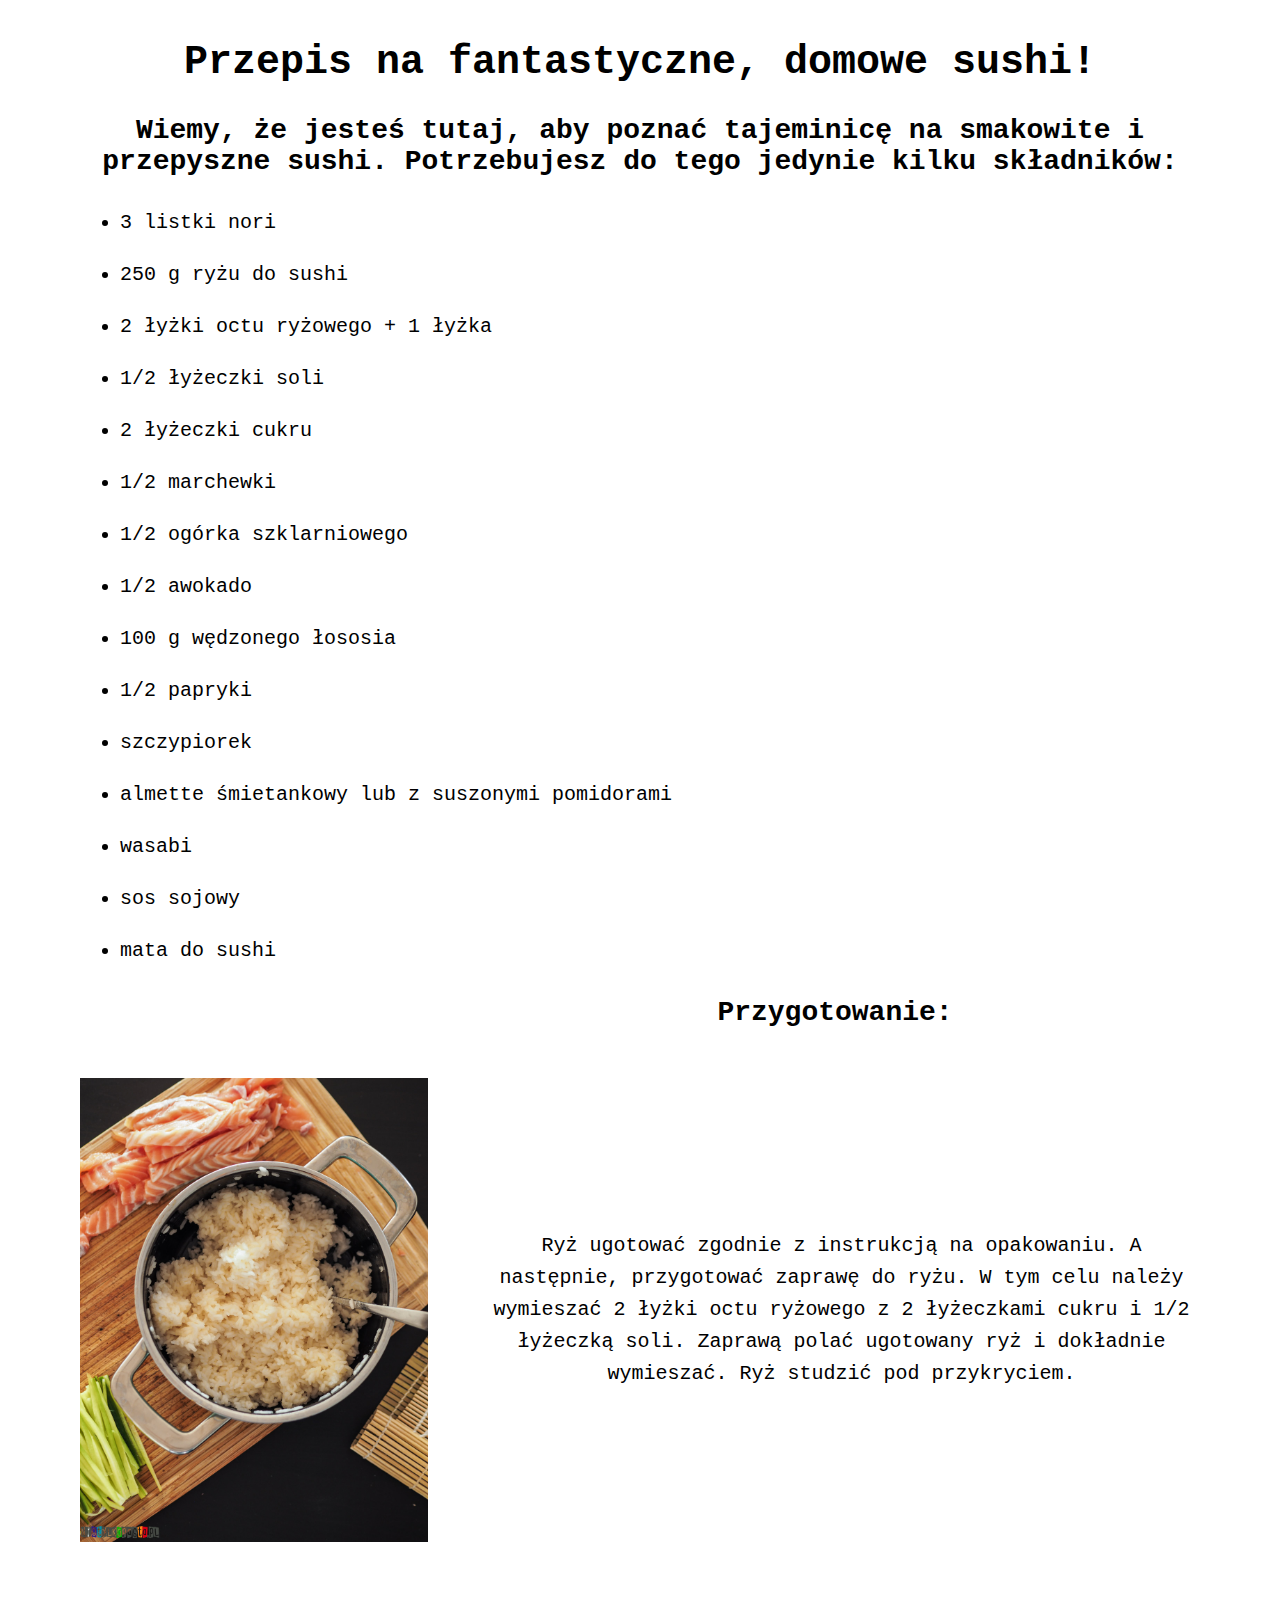
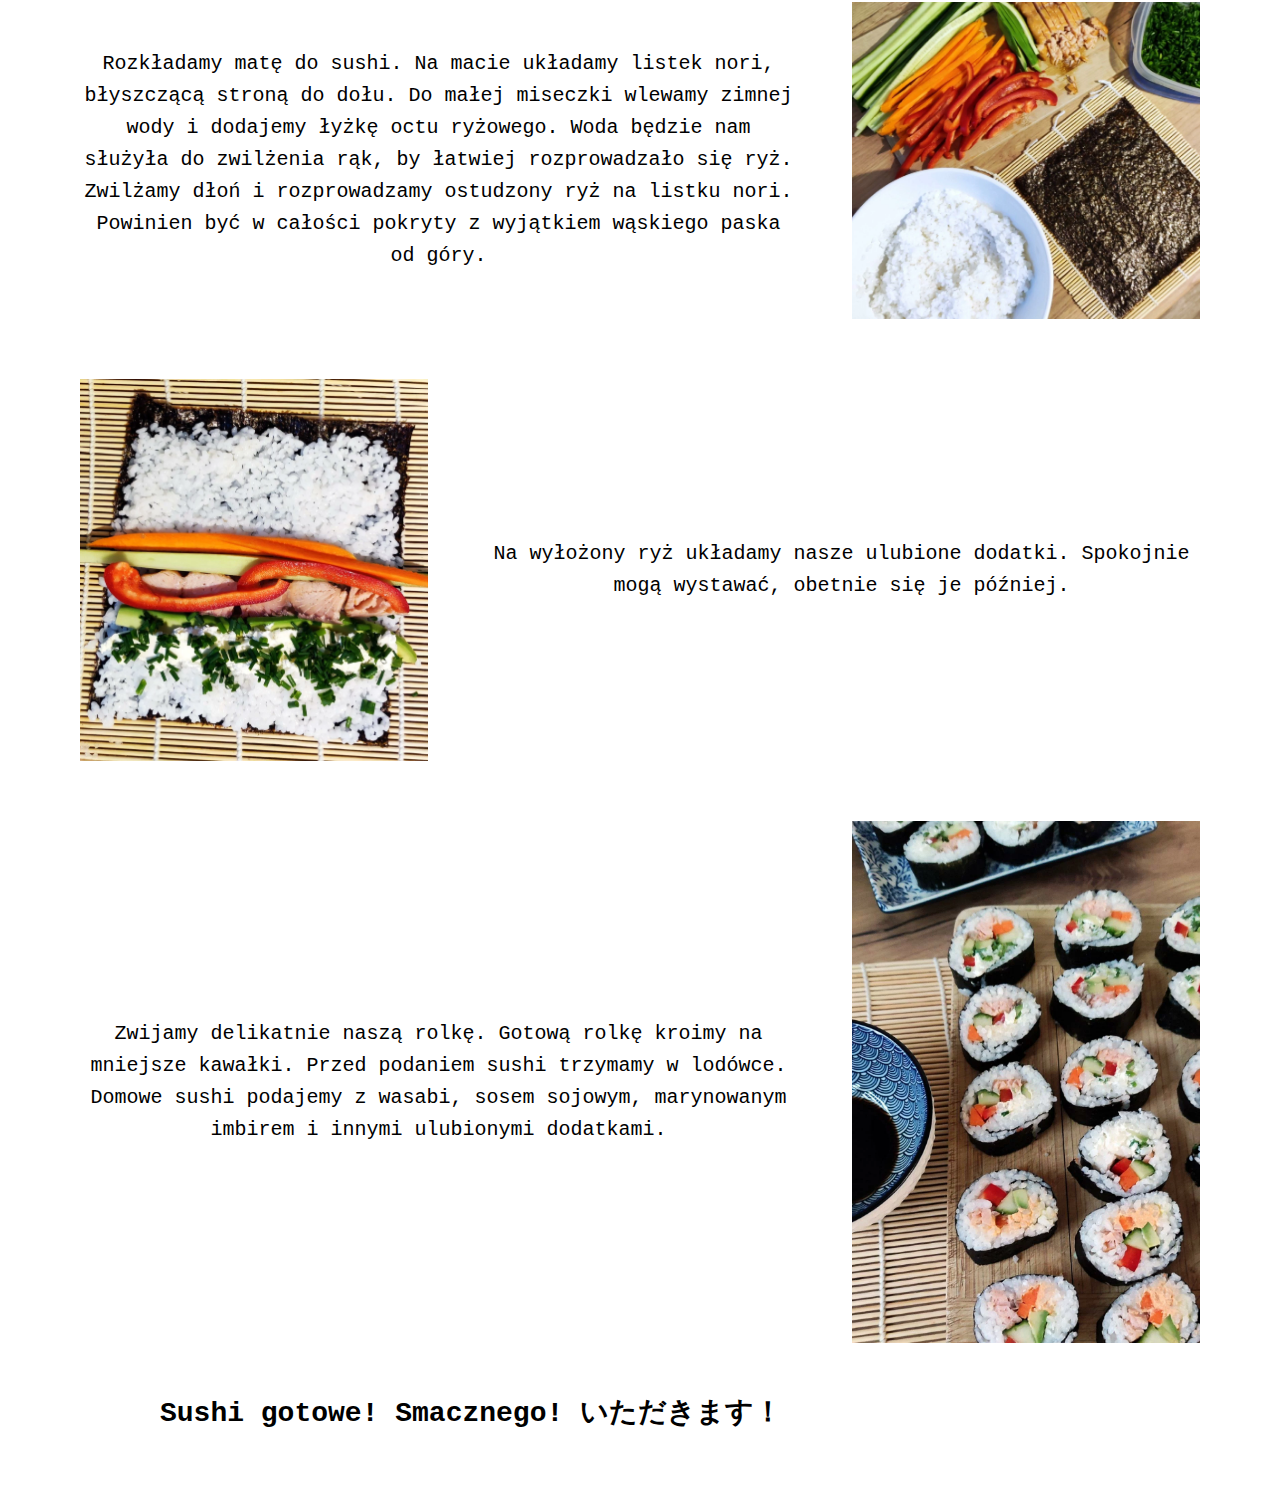
<file: index.html>
<!DOCTYPE html>
<html lang="pl">
  <head>
    <meta charset="UTF-8" />
    <meta http-equiv="X-UA-Compatible" content="IE=edge" />
    <meta name="viewport" content="width=device-width, initial-scale=1.0" />
    <link rel="stylesheet" href="lab1.css" />
    <title>Przepis na sushi</title>
  </head>
  <body>
    <h1 class="header">Przepis na fantastyczne, domowe sushi!</h1>
    <h2 class="header-secondary">
      Wiemy, że jesteś tutaj, aby poznać tajeminicę na smakowite i przepyszne
      sushi. Potrzebujesz do tego jedynie kilku składników:
    </h2>
    <ul>
      <li>3 listki nori</li>
      <li>250 g ryżu do sushi</li>
      <li>2 łyżki octu ryżowego + 1 łyżka</li>
      <li>1/2 łyżeczki soli</li>
      <li>2 łyżeczki cukru</li>
      <li>1/2 marchewki</li>
      <li>1/2 ogórka szklarniowego</li>
      <li>1/2 awokado</li>
      <li>100 g wędzonego łososia</li>
      <li>1/2 papryki</li>
      <li>szczypiorek</li>
      <li>almette śmietankowy lub z suszonymi pomidorami</li>
      <li>wasabi</li>
      <li>sos sojowy</li>
      <li>mata do sushi</li>
    </ul>
    <h2 class="header-secondary-right">Przygotowanie:</h2>
    <div class="container">
      <img src="ryzdosushi-1.jpeg" alt="ryz" />
      <p class="description">
        Ryż ugotować zgodnie z instrukcją na opakowaniu. A następnie,
        przygotować zaprawę do ryżu. W tym celu należy wymieszać 2 łyżki octu
        ryżowego z 2 łyżeczkami cukru i 1/2 łyżeczką soli. Zaprawą polać
        ugotowany ryż i dokładnie wymieszać. Ryż studzić pod przykryciem.
      </p>
    </div>
    <div class="container">
      <p class="description">
        Rozkładamy matę do sushi. Na macie układamy listek nori, błyszczącą
        stroną do dołu. Do małej miseczki wlewamy zimnej wody i dodajemy łyżkę
        octu ryżowego. Woda będzie nam służyła do zwilżenia rąk, by łatwiej
        rozprowadzało się ryż. Zwilżamy dłoń i rozprowadzamy ostudzony ryż na
        listku nori. Powinien być w całości pokryty z wyjątkiem wąskiego paska
        od góry.
      </p>
      <img src="ryzdosushi-2.jpeg" alt="ryz-przygotowanie" />
    </div>
    <div class="container">
      <img src="ryzdosushi-3.jpeg" alt="ryz" />
      <p class="description">
        Na wyłożony ryż układamy nasze ulubione dodatki. Spokojnie mogą
        wystawać, obetnie się je później.
      </p>
    </div>
    <div class="container">
      <p class="description">
        Zwijamy delikatnie naszą rolkę. Gotową rolkę kroimy na mniejsze kawałki.
        Przed podaniem sushi trzymamy w lodówce. Domowe sushi podajemy z wasabi,
        sosem sojowym, marynowanym imbirem i innymi ulubionymi dodatkami.
      </p>
      <img src="ryzdosushi-4.jpeg" alt="ryz-przygotowanie" />
    </div>
    <h2 class="header-secondary-left">
      Sushi gotowe! Smacznego! いただきます！
    </h2>
  </body>
</html>
</file>
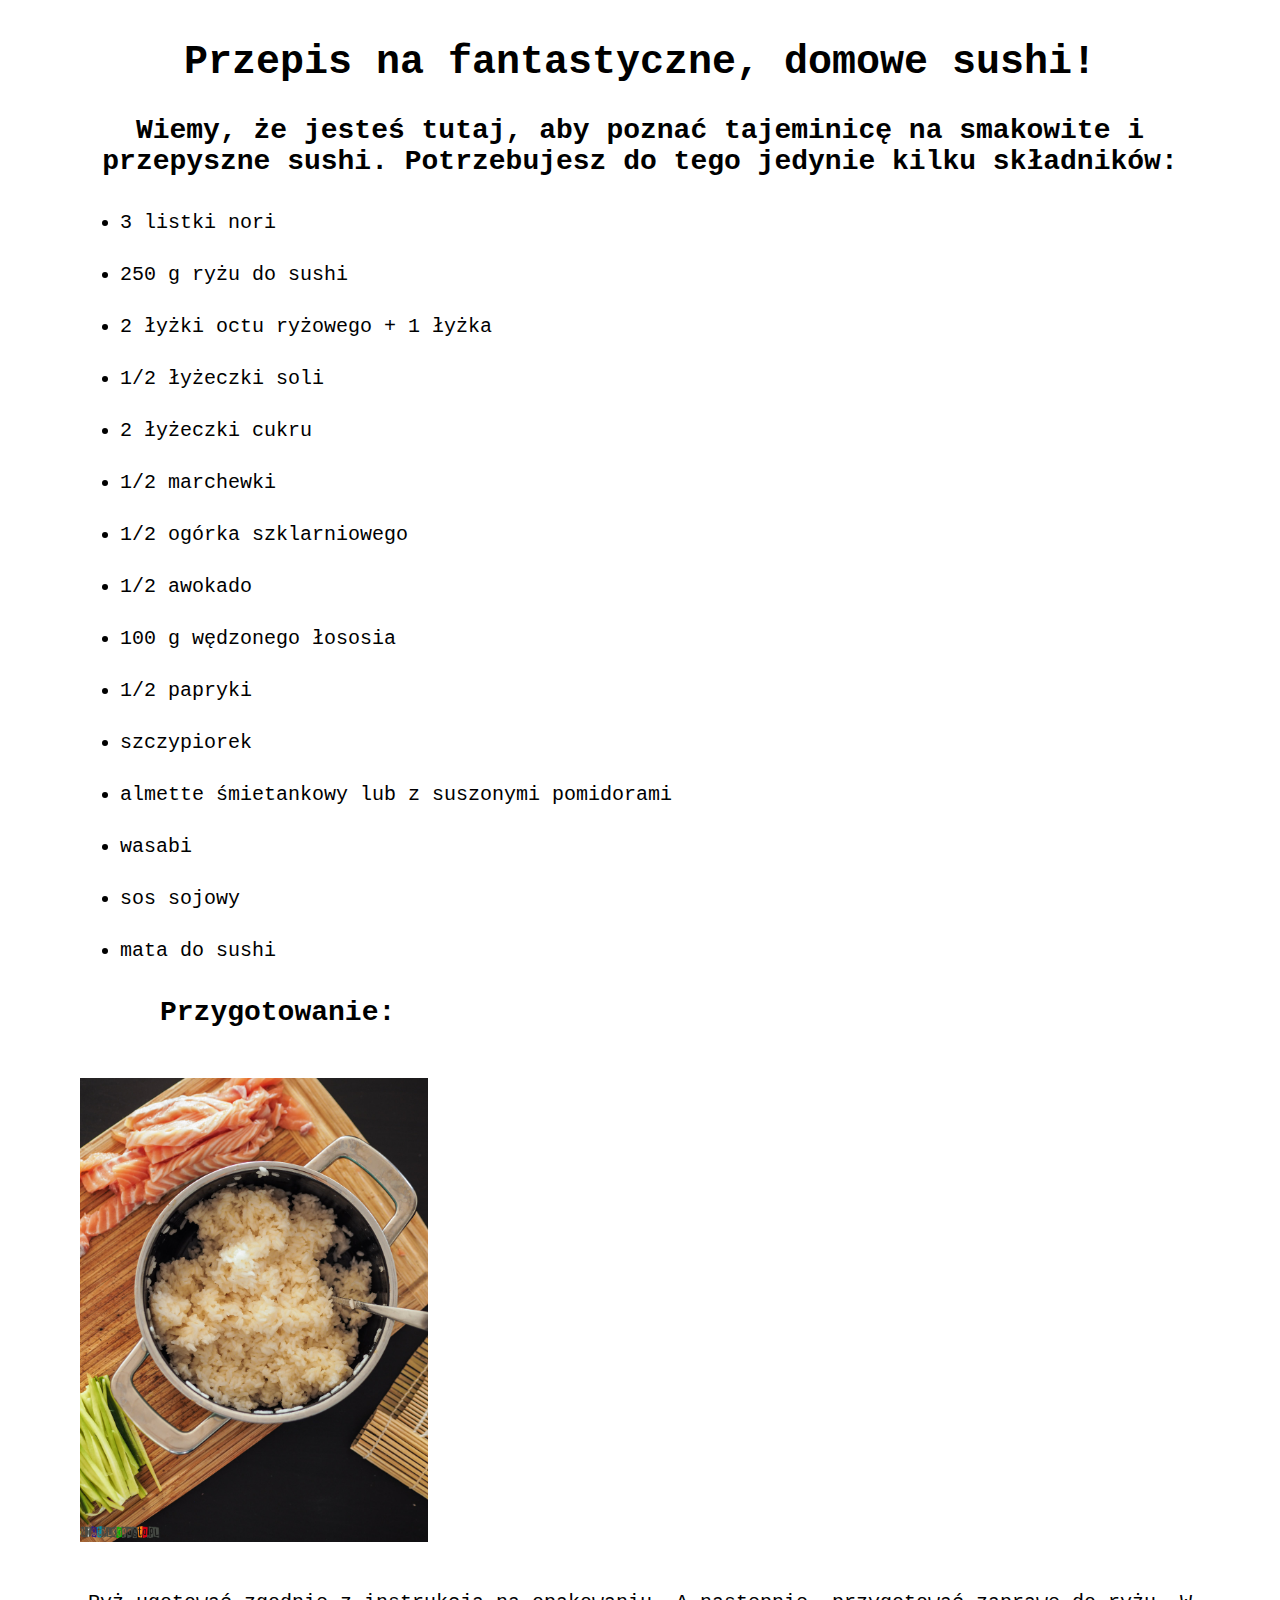
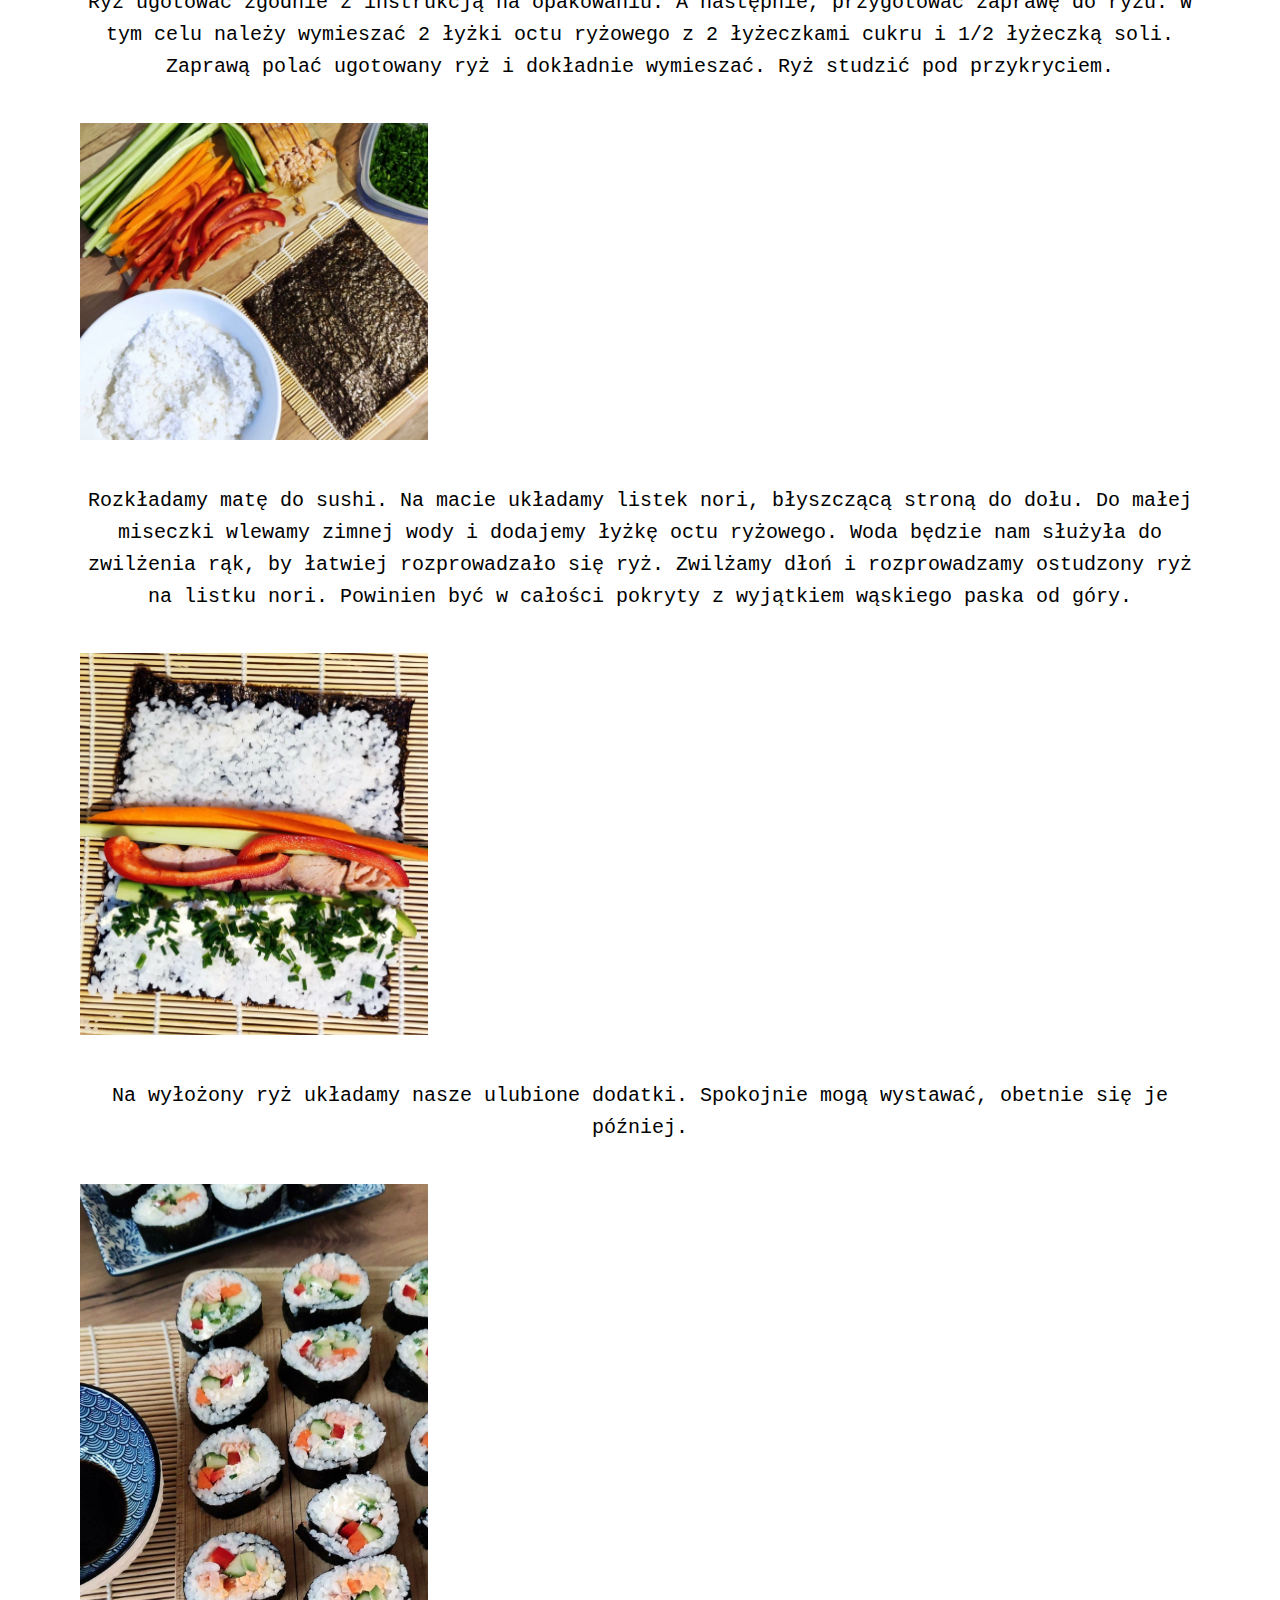
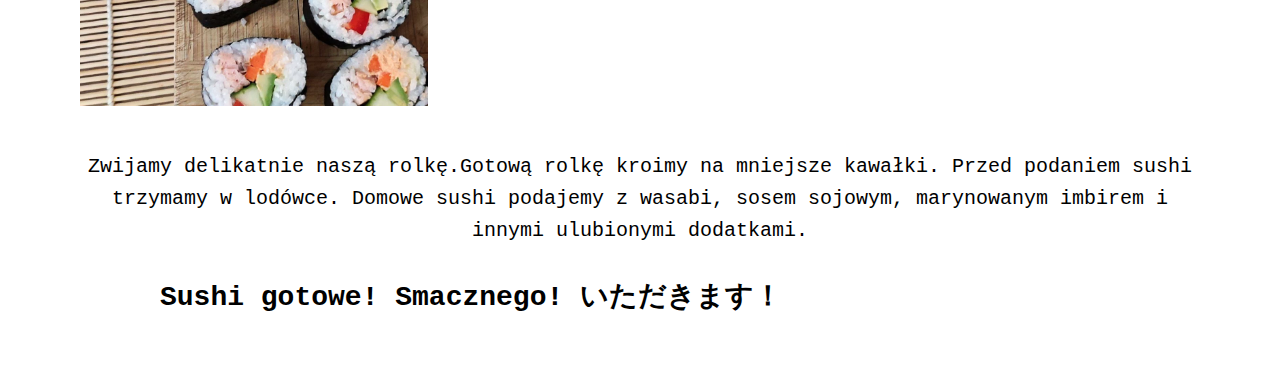
<file: index_zadanie.html>
<!DOCTYPE html>
<html lang="pl">
  <head>
    <meta charset="UTF-8" />
    <meta http-equiv="X-UA-Compatible" content="IE=edge" />
    <meta name="viewport" content="width=device-width, initial-scale=1.0" />
    <link rel="stylesheet" href="lab1.css" />
    <title>Przepis na sushi</title>
  </head>
  <body>
    <h1 class="header">Przepis na fantastyczne, domowe sushi!</h1>
    <h2 class="header-secondary">
      Wiemy, że jesteś tutaj, aby poznać tajeminicę na smakowite i przepyszne
      sushi. Potrzebujesz do tego jedynie kilku składników:
    </h2>
    <ul>
      <li>3 listki nori</li>
      <li>250 g ryżu do sushi</li>
      <li>2 łyżki octu ryżowego + 1 łyżka</li>
      <li>1/2 łyżeczki soli</li>
      <li>2 łyżeczki cukru</li>
      <li>1/2 marchewki</li>
      <li>1/2 ogórka szklarniowego</li>
      <li>1/2 awokado</li>
      <li>100 g wędzonego łososia</li>
      <li>1/2 papryki</li>
      <li>szczypiorek</li>
      <li>almette śmietankowy lub z suszonymi pomidorami</li>
      <li>wasabi</li>
      <li>sos sojowy</li>
      <li>mata do sushi</li>
    </ul>
    <h2 class="header-secondary-left">Przygotowanie:</h2>
    <div class="container-left">
      <img src="ryzdosushi-1.jpeg" alt="ryz" />
      <p class="description">
        Ryż ugotować zgodnie z instrukcją na opakowaniu. A następnie,
        przygotować zaprawę do ryżu. W tym celu należy wymieszać 2 łyżki octu
        ryżowego z 2 łyżeczkami cukru i 1/2 łyżeczką soli. Zaprawą polać
        ugotowany ryż i dokładnie wymieszać. Ryż studzić pod przykryciem.
      </p>
    </div>
    <div class="container-right">
      <img src="ryzdosushi-2.jpeg" alt="ryz-przygotowanie" />
      <p class="description">
        Rozkładamy matę do sushi. Na macie układamy listek nori, błyszczącą
        stroną do dołu. Do małej miseczki wlewamy zimnej wody i dodajemy łyżkę
        octu ryżowego. Woda będzie nam służyła do zwilżenia rąk, by łatwiej
        rozprowadzało się ryż. Zwilżamy dłoń i rozprowadzamy ostudzony ryż na
        listku nori. Powinien być w całości pokryty z wyjątkiem wąskiego paska
        od góry.
      </p>
    </div>
    <div class="container-left">
      <img src="ryzdosushi-3.jpeg" alt="ryz" />
      <p class="description">
        Na wyłożony ryż układamy nasze ulubione dodatki. Spokojnie mogą
        wystawać, obetnie się je później.
      </p>
    </div>
    <div class="container-right">
      <img src="ryzdosushi-4.jpeg" alt="ryz-przygotowanie" />
      <p class="description">
        Zwijamy delikatnie naszą rolkę.Gotową rolkę kroimy na mniejsze kawałki.
        Przed podaniem sushi trzymamy w lodówce. Domowe sushi podajemy z wasabi,
        sosem sojowym, marynowanym imbirem i innymi ulubionymi dodatkami.
      </p>
    </div>
    <h2 class="header-secondary-left">
      Sushi gotowe! Smacznego! いただきます！
    </h2>
  </body>
</html>
</file>
<file: lab1.css>
* {
  margin: 20px;
}
body {
  font-family: "Source Code Pro", monospace;
  background-color: F8F8F;
}
.header {
  text-align: center;
  font-size: 40px;
}
.header-secondary {
  text-align: center;
  font-size: 28px;
  margin: 30px;
}
.header-secondary-right {
  text-align: center;
  font-size: 28px;
  margin: 30px;
  margin-left: 35%;
}
.header-secondary-left {
  text-align: left;
  font-size: 28px;
  margin: 30px;
  margin-left: 10%;
}
img {
  width: 30%;
}
ul li {
  font-size: 20px;
  line-height: 32px;
}
.container {
  display: flex;
  align-items: center;
  gap: 15px;
}
.description {
  text-align: center;
  font-size: 20px;
  line-height: 32px;
}
</file>
